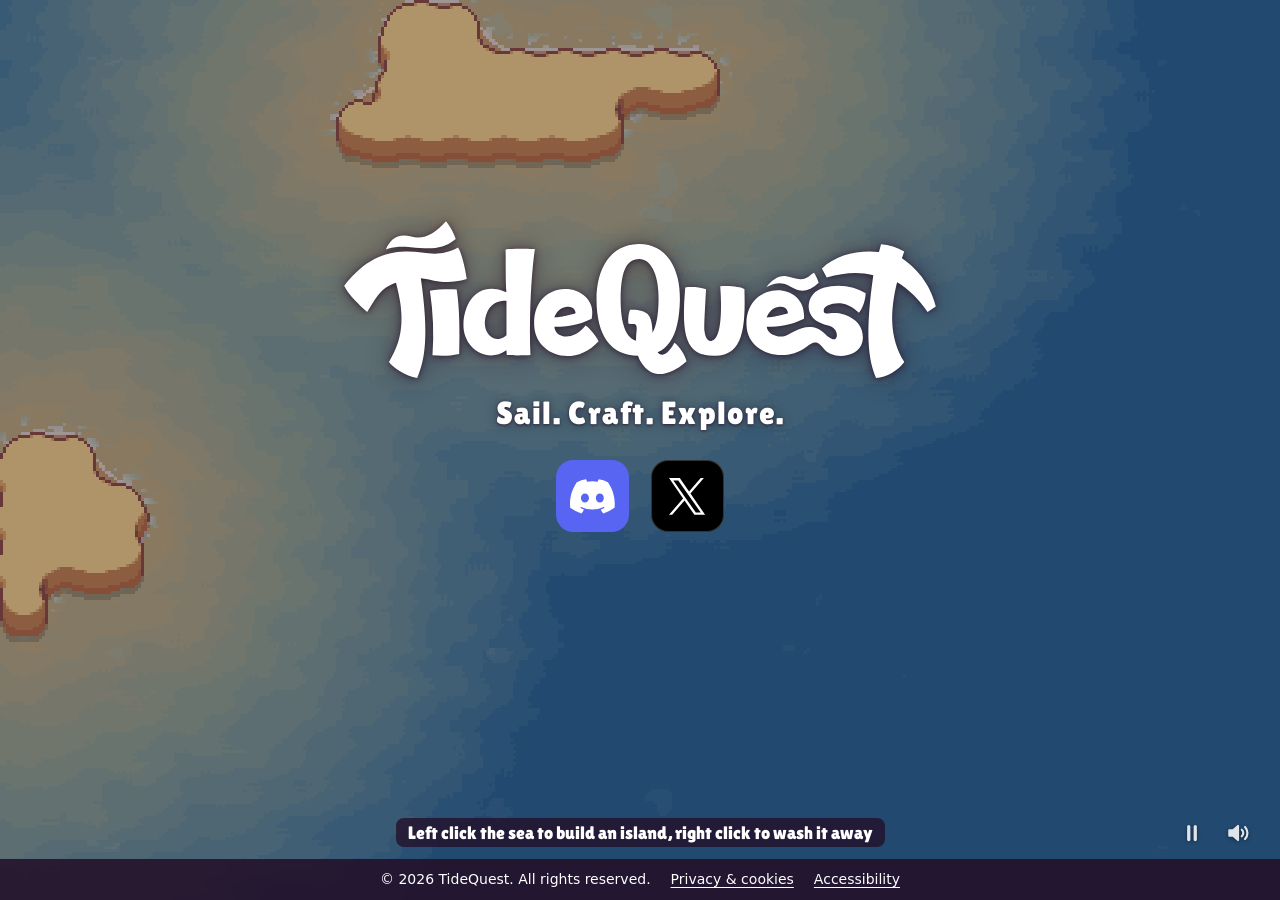
<file: index.html>
<!doctype html>
<html lang="en">
<head>
  <meta charset="utf-8">
  <meta name="viewport" content="width=device-width, initial-scale=1">
  <script>if (typeof WebAssembly === "object") document.documentElement.classList.add("sea-live");</script>
  <title>TideQuest | A cozy island crafting game</title>
  <meta name="description" content="A cozy island crafting game where the tide sets the rules. Harness it to fill your lakes, power your machines and reveal new passages. Craft your way from castaway to civilization.">
  <link rel="canonical" href="https://tidequestgame.com/">
  <meta name="theme-color" content="#230d26">
  <link rel="icon" type="image/png" href="img/favicon.png">
  <link rel="apple-touch-icon" href="img/apple-touch-icon.png">
  <link rel="preload" href="assets/fonts/lilita-one.woff" as="font" type="font/woff" crossorigin>
  <link rel="stylesheet" href="assets/site.css">
  <script src="assets/sea.js" defer></script>
  <script src="assets/parallax.js" defer></script>
  <script src="assets/legal.js" defer></script>

  <meta property="og:type" content="website">
  <meta property="og:site_name" content="TideQuest">
  <meta property="og:title" content="TideQuest">
  <meta property="og:description" content="A cozy island crafting game where the tide sets the rules. Join us on Discord.">
  <meta property="og:url" content="https://tidequestgame.com/">
  <meta property="og:image" content="https://tidequestgame.com/img/og-card.png">
  <meta property="og:image:secure_url" content="https://tidequestgame.com/img/og-card.png">
  <meta property="og:image:type" content="image/png">
  <meta property="og:image:width" content="1200">
  <meta property="og:image:height" content="630">
  <meta property="og:image:alt" content="The TideQuest logo and Sail. Craft. Explore., above Join us on Discord and Follow us on X, over an in-game island screenshot">
  <meta name="twitter:card" content="summary_large_image">
  <meta name="twitter:site" content="@tidequestgame">
  <meta name="twitter:title" content="TideQuest">
  <meta name="twitter:description" content="A cozy island crafting game where the tide sets the rules. Join us on Discord.">
  <meta name="twitter:image" content="https://tidequestgame.com/img/og-card.png">
  <meta name="twitter:image:alt" content="The TideQuest logo and Sail. Craft. Explore., above Join us on Discord and Follow us on X, over an in-game island screenshot">
</head>
<body>
  <div class="shot" aria-hidden="true"></div>
  <main class="home">
    <h1><img class="logo" src="assets/tidequest-logo.svg" alt="TideQuest" width="3004" height="825"></h1>
    <p class="tagline">Sail. Craft. Explore.</p>
    <div class="links">
      <a class="social" href="discord/">
        <span class="badge badge-discord"><svg viewBox="0 0 24 24" aria-hidden="true" focusable="false"><path d="M20.317 4.37a19.79 19.79 0 0 0-4.885-1.515.074.074 0 0 0-.079.037c-.21.375-.444.865-.608 1.25a18.27 18.27 0 0 0-5.487 0 12.64 12.64 0 0 0-.617-1.25.077.077 0 0 0-.079-.037A19.74 19.74 0 0 0 3.677 4.37a.07.07 0 0 0-.032.028C.533 9.046-.32 13.58.099 18.058a.082.082 0 0 0 .031.056 19.9 19.9 0 0 0 5.993 3.03.078.078 0 0 0 .084-.028c.462-.63.874-1.295 1.226-1.994a.076.076 0 0 0-.041-.106 13.1 13.1 0 0 1-1.872-.892.077.077 0 0 1-.008-.128c.126-.094.252-.192.372-.291a.074.074 0 0 1 .078-.01c3.928 1.793 8.18 1.793 12.062 0a.074.074 0 0 1 .078.01c.12.098.246.198.373.292a.077.077 0 0 1-.006.127 12.3 12.3 0 0 1-1.873.892.077.077 0 0 0-.041.107c.36.698.772 1.362 1.225 1.993a.076.076 0 0 0 .084.028 19.84 19.84 0 0 0 6.002-3.03.077.077 0 0 0 .032-.054c.5-5.177-.838-9.674-3.549-13.66a.061.061 0 0 0-.031-.03zM8.02 15.33c-1.183 0-2.157-1.085-2.157-2.419 0-1.333.956-2.419 2.157-2.419 1.21 0 2.176 1.096 2.157 2.42 0 1.333-.956 2.418-2.157 2.418zm7.975 0c-1.183 0-2.157-1.085-2.157-2.419 0-1.333.955-2.419 2.157-2.419 1.21 0 2.176 1.096 2.157 2.42 0 1.333-.946 2.418-2.157 2.418z"/></svg></span>
        <span class="cta">Join us on Discord</span>
      </a>
      <a class="social" href="https://x.com/tidequestgame">
        <span class="badge badge-x"><svg viewBox="0 0 1200 1227" aria-hidden="true" focusable="false"><path d="M714.163 519.284L1160.89 0H1055.03L667.137 450.887L357.328 0H0L468.492 681.821L0 1226.37H105.866L515.491 750.218L842.672 1226.37H1200L714.137 519.284H714.163ZM569.165 687.828L521.697 619.934L144.011 79.6944H306.615L611.412 515.685L658.88 583.579L1055.08 1150.3H892.476L569.165 687.828V687.828Z"/></svg></span>
        <span class="cta">Follow us on X</span>
      </a>
    </div>
  </main>
  <footer class="site-footer">
    <div class="footer-bar">
      <p>&copy; 2026 TideQuest. All rights reserved.</p>
      <nav aria-label="Legal">
        <a href="#privacy">Privacy &amp; cookies</a>
        <a href="#accessibility">Accessibility</a>
      </nav>
    </div>
  </footer>
  <dialog class="legal" id="privacy" aria-labelledby="privacy-title">
    <div class="legal-body">
      <button class="legal-close" type="button" aria-label="Close">&times;</button>
      <h2 id="privacy-title">Privacy and cookies</h2>
      <p class="updated">Last updated: 2 October 2026</p>

      <p>This notice explains how tidequestgame.com (the website) handles personal data. It follows
        the EU General Data Protection Regulation (GDPR) and other data protection laws that apply.</p>

      <h3>Who runs the website</h3>
      <p>TideQuest runs the website. For anything about privacy, write to
        <a href="mailto:basicsourcegamedev@gmail.com">basicsourcegamedev@gmail.com</a>.</p>

      <h3>In short</h3>
      <ul>
        <li>We don't use cookies, local storage or any other tracking.</li>
        <li>We don't use analytics, ads, social media plugins or third-party fonts. The Discord and
          X buttons are plain links.</li>
        <li>We don't ask for any personal data. There are no forms or accounts.</li>
        <li>The only personal data involved is what your browser sends to our hosting provider
          when it loads a page. Details are below.</li>
      </ul>

      <h3>Cookies</h3>
      <p>The website sets no cookies and stores nothing on your device, so there's no cookie banner
        and nothing to agree to. The sea on the home page runs in your browser. The islands you
        draw are never sent anywhere, and they're gone when you leave the page.</p>

      <h3>Hosting</h3>
      <p>The website is hosted on GitHub Pages by GitHub, Inc., 88 Colin P Kelly Jr Street, San
        Francisco, CA 94107, USA. When your browser asks for a page, GitHub receives your IP address
        and the usual request details, such as the page, the time and your browser's user agent.
        GitHub may log these for security and to keep the service running. We don't get these
        logs.</p>
      <p>We use GitHub to deliver the website safely, which is our legitimate interest under GDPR
        Art. 6(1)(f). You don't have to provide this data, but a browser can't load the website
        without sending it.</p>
      <p>GitHub processes the data in the United States. GitHub says it takes part in the EU-U.S.
        Data Privacy Framework and uses the European Commission's standard contractual clauses.
        GitHub decides how long it keeps the data. You can read more in the
        <a href="https://docs.github.com/en/site-policy/privacy-policies/github-general-privacy-statement">GitHub General Privacy Statement</a>.</p>

      <h3>Links to Discord and X</h3>
      <p>The Discord button takes you to Discord, run by Discord Inc. The X button takes you to X,
        run by X Corp. Once you're there, <a href="https://discord.com/privacy">Discord's privacy
        policy</a> or <a href="https://x.com/en/privacy">X's privacy policy</a> applies. Nothing
        from either service is loaded until you click, and we don't share any data with them.</p>
      <p>Discord and the Discord logo are trademarks of Discord Inc. X and the X logo are trademarks
        of X Corp. TideQuest is not affiliated with or endorsed by Discord or X.</p>

      <h3>Your rights</h3>
      <p>Depending on where you live, you can ask us to access, correct or delete personal data
        about you, to limit or object to how it's used, or to get a copy of it. We don't hold any
        data that identifies you, so there will usually be nothing to send, but you can always
        write to <a href="mailto:basicsourcegamedev@gmail.com">basicsourcegamedev@gmail.com</a>.</p>
      <p>You can also complain to the data protection authority in the country where you live or
        work.</p>

      <h3>Changes</h3>
      <p>If this changes, for example if we add analytics one day, we'll update this notice and the
        date above before it happens.</p>
    </div>
  </dialog>
  <dialog class="legal" id="accessibility" aria-labelledby="accessibility-title">
    <div class="legal-body">
      <button class="legal-close" type="button" aria-label="Close">&times;</button>
      <h2 id="accessibility-title">Accessibility statement</h2>
      <p class="updated">Last updated: 2 October 2026</p>

      <p>We want tidequestgame.com to work for everyone, including people with disabilities. This
        statement covers the whole website: the home page with these notices, the Discord link page
        and the not-found page.</p>

      <h3>Standards</h3>
      <p>We aim to meet the Web Content Accessibility Guidelines (WCAG) 2.1 at level AA, which is
        the level the European standard EN 301 549 refers to.</p>
      <p>The website partially meets this standard. The one exception is the interactive sea,
        described under Known limitations below.</p>

      <h3>What we've done</h3>
      <ul>
        <li>You can reach and use every page, link and control with a keyboard, and the focus
          outline is easy to see.</li>
        <li>Images that carry meaning have text alternatives. Decorative images and the animated
          sea are hidden from screen readers.</li>
        <li>Each page sets its language and has a clear title and heading.</li>
        <li>Text meets the WCAG AA contrast ratios.</li>
        <li>You can zoom pages to 200% or view them on a narrow screen without losing content.</li>
        <li>You can pause the animated sea with the pause button at the bottom right of the home
          page. It also stays still if your device is set to reduce motion.</li>
        <li>Sound effects only play when you build or wash away sand, never on their own. You can
          turn them off with the speaker button at the bottom right of the home page.</li>
        <li>Nothing on the website flashes.</li>
      </ul>

      <h3>Known limitations</h3>
      <ul>
        <li>You can't draw islands on the sea with a keyboard or a screen reader. The sea is
          decorative, carries no information, and the rest of the website works without it.</li>
        <li>The Discord and X links go to discord.com and x.com, which Discord Inc. and X Corp. run.
          We don't control them.</li>
      </ul>

      <h3>How we checked</h3>
      <p>We reviewed the website on 2 October 2026 with a keyboard, contrast measurements, 200%
        zoom, a phone-width screen and reduced motion turned on, in current versions of Chrome.</p>

      <h3>Feedback and contact</h3>
      <p>If something is hard to use, or you need information in another format, contact our
        accessibility coordinator at <a href="mailto:basicsourcegamedev@gmail.com">basicsourcegamedev@gmail.com</a>. We aim to reply within 5 business days.</p>
    </div>
  </dialog>
</body>
</html>
</file>
<file: assets/site.css>
/* TideQuest site. Shared by the home, Discord and 404 pages. */

/* Lilita One by Juan Montoreano (SIL OFL 1.1), unmodified. */
@font-face {
  font-family: "Lilita One";
  src: url("fonts/lilita-one.woff") format("woff");
  font-display: swap;
}

:root {
  /* The game's Quit Modal DimOverlay: Color(0.139, 0.053, 0.15, 0.863). */
  --dim: rgb(35 13 38 / 0.863);
  --night: #230d26;
  --blurple: #5865f2;
}

html { background-color: var(--night); }

body {
  margin: 0;
  min-height: 100vh;
  min-height: 100svh;
  display: grid;
  grid-template-rows: 1fr auto;
  place-items: center;
  background-color: var(--night);
  color: #fff;
  font-family: "Lilita One", "Segoe UI", system-ui, -apple-system, Roboto, Helvetica, Arial, sans-serif;
}

.shot {
  position: fixed;
  inset: 0;
  background: url("island.webp") center / cover no-repeat;
  pointer-events: none;
}

.shot::after {
  content: "";
  position: absolute;
  inset: 0;
  background: var(--dim);
}

/* Interactive sea (sea.js). Without it, the screenshot stays as the background. */
.sea {
  position: fixed;
  inset: 0;
  overflow: hidden;
  touch-action: none;
  -webkit-user-select: none;
  user-select: none;
}

.sea canvas {
  display: block;
  image-rendering: pixelated;
}

.sea-live .shot { background-image: none; }

/* Lighter dim over the live sea. */
.sea-live .shot::after { background: rgb(35 13 38 / 0.35); }

/* Added to the top of the footer by sea.js. */
.sea-hint {
  margin: 0 16px 12px;
  padding: 4px 12px;
  border-radius: 8px;
  background: rgb(35 13 38 / 0.75);
  font-size: clamp(14px, 1.6vw, 18px);
  text-align: center;
  pointer-events: none;
  transition: opacity 0.6s;
}

.sea-hint.is-done { opacity: 0; }

main {
  position: relative;
  padding: 24px 16px;
}

/* Set by parallax.js: oversize the background so its drift never exposes an edge. */
.parallax .shot { inset: -24px; }

.parallax .shot,
.parallax main { will-change: transform; }

.invite {
  display: flex;
  flex-direction: column;
  align-items: center;
  gap: clamp(20px, 4vw, 48px);
  color: #fff;
  text-decoration: none;
}

.invite:focus-visible {
  outline: 4px solid #fff;
  outline-offset: 12px;
  border-radius: 12px;
}

.title {
  display: grid;
  justify-items: center;
  gap: clamp(8px, 1.4vw, 16px);
}

.title h1 { margin: 0; }

.logo {
  display: block;
  width: clamp(280px, 48vw, 600px);
  height: auto;
  /* Contrast over pale shallows. */
  filter: drop-shadow(0 1px 3px rgb(35 13 38 / 0.7)) drop-shadow(0 0 12px rgb(35 13 38 / 0.45));
}

.cta {
  margin: 0;
  font-size: clamp(28px, 4.5vw, 54px);
  line-height: 1;
  letter-spacing: 0.01em;
}

/* 404 only: the home labels' transparent fill would show this shadow. */
.invite .cta { text-shadow: 0 1px 3px rgb(35 13 38 / 0.7), 0 0 12px rgb(35 13 38 / 0.45); }

/* Home: logo, tagline and the link icons. */
.home {
  display: grid;
  justify-items: center;
  gap: clamp(12px, 2vw, 24px);
}

.home h1 { margin: 0; }

.tagline {
  margin: -0.35em 0 0.2em;
  font-size: clamp(20px, 2.6vw, 32px);
  line-height: 1.1;
  letter-spacing: 0.04em;
  /* Contrast over pale shallows. */
  text-shadow: 0 1px 3px rgb(35 13 38 / 0.7), 0 0 12px rgb(35 13 38 / 0.45);
}

.links {
  display: flex;
  justify-content: center;
  gap: 0.6em;
  padding-bottom: 1.6em; /* room for the label */
  font-size: clamp(22px, 3vw, 38px);
}

.social {
  position: relative;
  display: block;
  border-radius: 24%;
  color: #fff;
  text-decoration: none;
}

.social:focus-visible {
  outline: 4px solid #fff;
  outline-offset: 6px;
}

.badge {
  display: grid;
  place-items: center;
  width: 1.9em;
  aspect-ratio: 1;
  border-radius: 24%;
  transition: transform 0.3s cubic-bezier(0.3, 0.7, 0.4, 1);
}

.social:hover .badge,
.social:focus-visible .badge { transform: translateY(-3px); }

.badge svg {
  width: 62%;
  height: auto;
  fill: #fff;
}

.badge-discord { background: var(--blurple); }

/* X: white on black, with a faint ring for dark backgrounds. */
.badge-x {
  background: #000;
  box-shadow: inset 0 0 0 1px rgb(255 255 255 / 0.2);
}

.badge-x svg { width: 50%; }

/* Link label under its icon, washed in from the left by a wave on hover or focus.
   The text and its foam are 300%-wide tiles moved together: 100% hidden, 20% shown. */
.social .cta {
  position: absolute;
  top: calc(100% + 0.3em);
  left: 50%;
  translate: -50% 0;
  font-size: 1em;
  white-space: nowrap;
  pointer-events: none;
  color: transparent;
  -webkit-text-fill-color: transparent;
  line-height: 1.2;
  background: url("data:image/svg+xml,%3Csvg xmlns='http://www.w3.org/2000/svg' viewBox='0 0 300 100' preserveAspectRatio='none'%3E%3Cpath d='M0 0H150C150.8 1.8 154.8 7.5 155 11C155.2 14.5 150.5 17.3 151 21C151.5 24.7 157.8 28.8 158 33C158.2 37.2 152.3 41.8 152 46C151.7 50.2 156.5 54 156 58C155.5 62 149.2 65.7 149 70C148.8 74.3 154.7 79 155 84C155.3 89 151.7 97.3 151 100H0Z' fill='%23fff'/%3E%3Cpath d='M0 0H154C154.8 1.8 158.8 7.5 159 11C159.2 14.5 154.5 17.3 155 21C155.5 24.7 161.8 28.8 162 33C162.2 37.2 156.3 41.8 156 46C155.7 50.2 160.5 54 160 58C159.5 62 153.2 65.7 153 70C152.8 74.3 158.7 79 159 84C159.3 89 155.7 97.3 155 100H0ZM0 0H150C150.8 1.8 154.8 7.5 155 11C155.2 14.5 150.5 17.3 151 21C151.5 24.7 157.8 28.8 158 33C158.2 37.2 152.3 41.8 152 46C151.7 50.2 156.5 54 156 58C155.5 62 149.2 65.7 149 70C148.8 74.3 154.7 79 155 84C155.3 89 151.7 97.3 151 100H0Z' fill='%23bfe9ff' fill-rule='evenodd'/%3E%3C/svg%3E") 100% 0 / 300% 100% no-repeat;
  -webkit-background-clip: text;
  background-clip: text;
  /* drop-shadow, so the shadow only follows the revealed fill */
  filter: blur(2px) drop-shadow(0 1px 2px rgb(35 13 38 / 0.7));
  transition:
    background-position-x 0.4s cubic-bezier(0.5, 0, 0.75, 0),
    filter 0.4s ease-in;
}

.social:hover .cta,
.social:focus-visible .cta {
  background-position-x: 20%;
  filter: blur(0) drop-shadow(0 1px 2px rgb(35 13 38 / 0.7));
  transition:
    background-position-x 1.1s cubic-bezier(0.15, 0.6, 0.3, 1),
    filter 0.9s ease-out;
}

/* Foam line across the whole label. */
.social .cta::before {
  content: "";
  position: absolute;
  inset: -0.1em 0;
  background: url("data:image/svg+xml,%3Csvg xmlns='http://www.w3.org/2000/svg' viewBox='0 0 300 100' preserveAspectRatio='none'%3E%3Cdefs%3E%3Cfilter id='f' x='-20%25' y='-20%25' width='140%25' height='140%25'%3E%3CfeGaussianBlur stdDeviation='1.6 2.5'/%3E%3C/filter%3E%3C/defs%3E%3Cg filter='url%28%23f%29' fill='%23fff'%3E%3Cpath d='M0 0H150C150.8 1.8 154.8 7.5 155 11C155.2 14.5 150.5 17.3 151 21C151.5 24.7 157.8 28.8 158 33C158.2 37.2 152.3 41.8 152 46C151.7 50.2 156.5 54 156 58C155.5 62 149.2 65.7 149 70C148.8 74.3 154.7 79 155 84C155.3 89 151.7 97.3 151 100H0ZM0 0H128C128.8 1.8 132.8 7.5 133 11C133.2 14.5 128.5 17.3 129 21C129.5 24.7 135.8 28.8 136 33C136.2 37.2 130.3 41.8 130 46C129.7 50.2 134.5 54 134 58C133.5 62 127.2 65.7 127 70C126.8 74.3 132.7 79 133 84C133.3 89 129.7 97.3 129 100H0Z' fill-opacity='.18' fill-rule='evenodd'/%3E%3Cpath d='M0 0H156C156.8 1.8 160.8 7.5 161 11C161.2 14.5 156.5 17.3 157 21C157.5 24.7 163.8 28.8 164 33C164.2 37.2 158.3 41.8 158 46C157.7 50.2 162.5 54 162 58C161.5 62 155.2 65.7 155 70C154.8 74.3 160.7 79 161 84C161.3 89 157.7 97.3 157 100H0ZM0 0H149C149.8 1.8 153.8 7.5 154 11C154.2 14.5 149.5 17.3 150 21C150.5 24.7 156.8 28.8 157 33C157.2 37.2 151.3 41.8 151 46C150.7 50.2 155.5 54 155 58C154.5 62 148.2 65.7 148 70C147.8 74.3 153.7 79 154 84C154.3 89 150.7 97.3 150 100H0Z' fill-opacity='.85' fill-rule='evenodd'/%3E%3C/g%3E%3Cg fill='%23fff' fill-opacity='.7'%3E%3Cellipse cx='151' cy='8' rx='0.55' ry='3'/%3E%3Cellipse cx='144' cy='27' rx='0.45' ry='2.5'/%3E%3Cellipse cx='149' cy='41' rx='0.36' ry='2'/%3E%3Cellipse cx='142' cy='50' rx='0.55' ry='3'/%3E%3Cellipse cx='144' cy='66' rx='0.45' ry='2.5'/%3E%3Cellipse cx='143' cy='79' rx='0.36' ry='2'/%3E%3Cellipse cx='149' cy='92' rx='0.55' ry='3'/%3E%3Cellipse cx='136' cy='18' rx='0.36' ry='2'/%3E%3Cellipse cx='139' cy='60' rx='0.45' ry='2.5'/%3E%3Cellipse cx='149' cy='36' rx='0.33' ry='1.8'/%3E%3C/g%3E%3C/svg%3E") 100% 0 / 300% 100% no-repeat;
  opacity: 0;
  /* Fades out before the box edges. */
  -webkit-mask:
    linear-gradient(to right, #0000, #000 8%, #000 62%, #0000 92%),
    linear-gradient(#0000, #000 18%, #000 82%, #0000);
  -webkit-mask-composite: source-in;
  mask:
    linear-gradient(to right, #0000, #000 8%, #000 62%, #0000 92%),
    linear-gradient(#0000, #000 18%, #000 82%, #0000);
  mask-composite: intersect;
}

.social:hover .cta::before,
.social:focus-visible .cta::before {
  animation:
    swash-run 1.1s cubic-bezier(0.15, 0.6, 0.3, 1) both,
    swash-fade 1.1s linear both;
}

@keyframes swash-run {
  from { background-position-x: 100%; }
  to { background-position-x: 20%; }
}

@keyframes swash-fade {
  0%, 45% { opacity: 1; }
  100% { opacity: 0; }
}

@media (prefers-reduced-motion: reduce) {
  .badge { transition: none; }

  .social:hover .badge,
  .social:focus-visible .badge { transform: none; }

  .social .cta::before { display: none; }

  .social .cta {
    background: none;
    color: #fff;
    -webkit-text-fill-color: currentColor;
    filter: none;
    text-shadow: 0 1px 2px rgb(35 13 38 / 0.7);
    animation: none;
    opacity: 0;
    transition: opacity 0.3s;
  }

  .social:hover .cta,
  .social:focus-visible .cta { opacity: 1; }
}

/* High-contrast modes drop background images. */
@media (forced-colors: active) {
  .social .cta::before { display: none; }

  .social .cta {
    background: none;
    color: CanvasText;
    -webkit-text-fill-color: currentColor;
    filter: none;
    visibility: hidden;
  }

  .social:hover .cta,
  .social:focus-visible .cta { visibility: visible; }
}

/* Footer: copyright and legal links. */
.site-footer {
  position: relative;
  justify-self: stretch;
  display: grid;
  justify-items: center;
}

.footer-bar {
  box-sizing: border-box;
  width: 100%;
  display: flex;
  flex-wrap: wrap;
  justify-content: center;
  align-items: center;
  gap: 6px 20px;
  margin: 0;
  padding: 10px 16px max(10px, env(safe-area-inset-bottom));
  background: rgb(35 13 38 / 0.85);
  font-family: "Segoe UI", system-ui, -apple-system, Roboto, Helvetica, Arial, sans-serif;
  font-size: 14px;
  line-height: 1.5;
}

.footer-bar p { margin: 0; }

.footer-bar a,
.footer-bar button {
  padding: 0;
  border: 0;
  background: none;
  color: #fff;
  font: inherit;
  text-decoration: underline;
  text-underline-offset: 3px;
  cursor: pointer;
}

.footer-bar a:hover,
.footer-bar button:hover { text-decoration-thickness: 2px; }

.footer-bar a:focus-visible,
.footer-bar button:focus-visible {
  outline: 3px solid #fff;
  outline-offset: 3px;
  border-radius: 2px;
}

/* Pause, mute and (touch) build/wash icons (sea.js): on the hint's row at the right. */
.has-controls {
  grid-template-areas: "top" "bar";
}

.has-controls .sea-hint {
  grid-area: top;
  align-self: end;
}

.has-controls .footer-bar { grid-area: bar; }

.sea-controls {
  grid-area: top;
  justify-self: end;
  align-self: end;
  display: flex;
  gap: 2px;
  margin: 0 max(20px, env(safe-area-inset-right)) 4px 0;
}

.sea-control {
  display: grid;
  place-items: center;
  width: 44px;
  height: 44px;
  padding: 0;
  border: 0;
  border-radius: 8px;
  background: none;
  color: #fff;
  cursor: pointer;
  filter: drop-shadow(0 1px 2px rgb(0 0 0 / 0.55));
  opacity: 0.85;
  transition: opacity 0.2s;
}

.sea-control[hidden] { display: none; }

.sea-control:hover { opacity: 1; }

.sea-control:focus-visible {
  outline: 3px solid #fff;
  outline-offset: 2px;
  opacity: 1;
}

/* Phones: a column at the right edge, floating just above the footer. */
@media (max-width: 640px) {
  .sea-controls {
    position: absolute;
    right: max(12px, env(safe-area-inset-right));
    bottom: calc(100% + 4px);
    flex-direction: column;
    margin: 0;
  }
}

.sea-control svg {
  width: 26px;
  height: 26px;
}

.footer-bar nav {
  display: flex;
  flex-wrap: wrap;
  justify-content: center;
  gap: 6px 20px;
}

/* Privacy and accessibility dialogs (legal.js). */
.legal {
  box-sizing: border-box;
  width: min(46rem, calc(100vw - 32px));
  max-height: min(85vh, calc(100svh - 32px));
  padding: 0;
  border: 0;
  border-radius: 12px;
  overflow: hidden; /* .legal-body scrolls instead */
  background: var(--night);
  color: #fff;
  box-shadow: 0 24px 64px rgb(0 0 0 / 0.5);
}

.legal[open] {
  display: flex;
  flex-direction: column;
}

.legal::backdrop { background: rgb(35 13 38 / 0.75); }

/* The dialog itself takes focus when opened. */
.legal:focus { outline: none; }

/* Without JavaScript, #privacy and #accessibility still open via :target. */
:root:not(.legal-js) .legal:target {
  display: flex;
  flex-direction: column;
  position: fixed;
  inset: 0;
  margin: auto;
  z-index: 1;
}

.legal-body {
  overflow-y: auto;
  overscroll-behavior: contain;
  padding: 28px clamp(16px, 4vw, 40px) 32px;
  /* Chrome, Edge, Firefox */
  scrollbar-width: thin;
  scrollbar-color: rgb(255 255 255 / 0.3) transparent;
  font-family: "Segoe UI", system-ui, -apple-system, Roboto, Helvetica, Arial, sans-serif;
  font-size: 17px;
  line-height: 1.6;
}

.legal h2,
.legal h3 {
  font-family: "Lilita One", "Segoe UI", system-ui, sans-serif;
  font-weight: normal;
  line-height: 1.2;
  letter-spacing: 0.01em;
}

.legal h2 { margin: 0 48px 8px 0; font-size: clamp(28px, 5vw, 40px); }
.legal h3 { margin: 28px 0 6px; font-size: 24px; }
.legal a { color: #fff; text-underline-offset: 3px; overflow-wrap: anywhere; }
.legal ul { padding-left: 1.25em; }
.legal li + li { margin-top: 4px; }
.legal .updated { margin-top: 0; color: rgb(255 255 255 / 0.8); }

/* Safari */
.legal-body::-webkit-scrollbar { width: 10px; }
.legal-body::-webkit-scrollbar-track { background: transparent; }

.legal-body::-webkit-scrollbar-thumb {
  border: 3px solid transparent;
  border-radius: 999px;
  background: rgb(255 255 255 / 0.3) padding-box;
}

.legal-body::-webkit-scrollbar-thumb:hover { background-color: rgb(255 255 255 / 0.5); }

/* Stays put while the text scrolls. */
.legal-close {
  position: sticky;
  top: 0;
  z-index: 1;
  float: right;
  width: 44px;
  height: 44px;
  margin: -12px -12px 0 0;
  padding: 0;
  border: 0;
  border-radius: 8px;
  background: rgb(68 46 72); /* opaque over scrolling text */
  color: #fff;
  font-size: 28px;
  line-height: 1;
  cursor: pointer;
}

.legal-close:hover { background: rgb(96 74 100); }

.legal a:focus-visible,
.legal-close:focus-visible {
  outline: 3px solid #fff;
  outline-offset: 3px;
}
</file>
